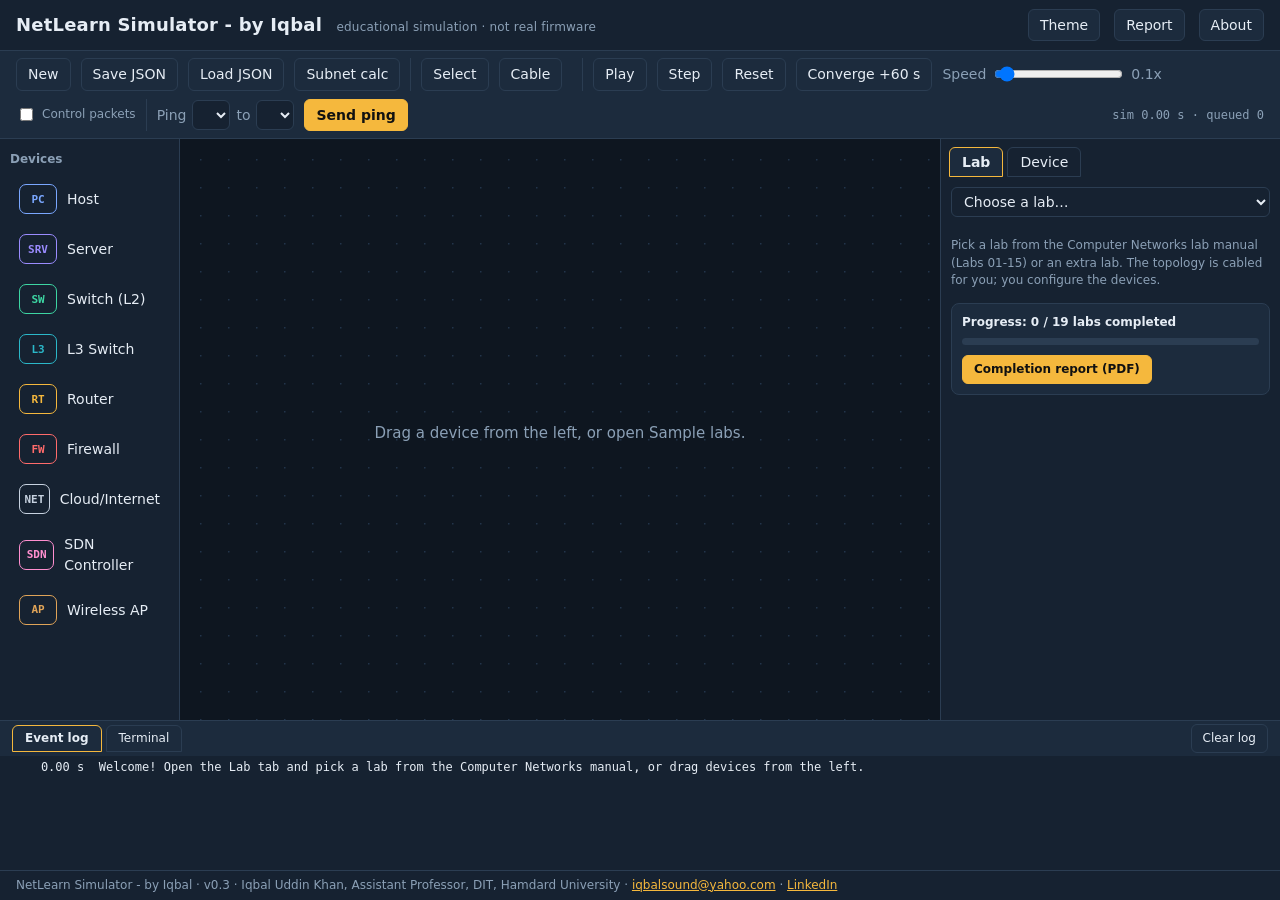
<file: index.html>
<!DOCTYPE html>
<html lang="en" data-theme="dark">
<head>
  <meta charset="utf-8">
  <meta name="viewport" content="width=device-width, initial-scale=1">
  <title>NetLearn Simulator - by Iqbal</title>
  <link rel="stylesheet" href="css/themes.css">
  <link rel="stylesheet" href="css/main.css">
</head>
<body>
  <header>
    <h1>NetLearn Simulator - by Iqbal <small>educational simulation · not real firmware</small></h1>
    <button id="btn-theme" title="Switch light/dark theme">Theme</button>
    <button id="btn-report" title="Create the PDF report of completed labs (student name, ID, dates)">Report</button>
    <button id="btn-about">About</button>
  </header>

  <div class="toolbar">
    <button id="btn-new">New</button>
    <button id="btn-save">Save JSON</button>
    <button id="btn-load">Load JSON</button>
    <input type="file" id="file-load" accept=".json,application/json" hidden>
    <button id="btn-calc" title="Subnet calculator (Lab 02, Lab 05)">Subnet calc</button>
    <span class="sep"></span>
    <button id="btn-select" title="Move and select">Select</button>
    <button id="btn-link" title="Draw a cable between two devices">Cable</button>
    <span id="mode-hint"></span>
    <span class="sep"></span>
    <button id="btn-play">Play</button>
    <button id="btn-step" title="Process the next event only">Step</button>
    <button id="btn-reset">Reset</button>
    <button id="btn-conv" title="Run 60 s of simulated time instantly (routing protocols converge)">Converge +60 s</button>
    <label>Speed <input type="range" id="speed" min="0.02" max="2" step="0.02" value="0.1"> <span id="speed-val">0.1x</span></label>
    <label class="chk"><input type="checkbox" id="ctl"> Control packets</label>
    <span class="sep"></span>
    <label>Ping <select id="ping-src"></select> to <select id="ping-dst"></select></label>
    <button id="btn-ping" class="primary">Send ping</button>
    <span id="clock"></span>
  </div>

  <main>
    <aside id="palette-wrap"><h2>Devices</h2><div id="palette"></div></aside>
    <section id="canvas-wrap"><canvas id="canvas"></canvas></section>
    <aside id="props-wrap"><div class="tabs"><button data-rtab="lab" class="active">Lab</button><button data-rtab="props">Device</button></div><div id="props" hidden></div><div id="labpanel"></div></aside>
  </main>

  <section id="log-wrap">
    <header><span class="tabs"><button data-btab="log" class="active">Event log</button><button data-btab="terminal">Terminal</button></span><button id="btn-clearlog">Clear log</button></header>
    <div id="log"></div><div id="terminal" hidden></div>
  </section>

  <footer id="footer-credit"></footer>

  <dialog id="about-dialog"></dialog>
  <dialog id="report-dialog"></dialog>
  <dialog id="calc-dialog"><form method="dialog"><h2>Subnet calculator</h2><div class="row"><label>IPv4 address<input id="calc-in" placeholder="172.22.32.12"></label><label>Mask or /prefix<input id="calc-mask" placeholder="255.255.224.0 or 19"></label></div><pre id="calc-out" class="calc"></pre><div class="actions"><button id="calc-go">Calculate</button><button value="close">Close</button></div></form></dialog>
  <dialog id="link-dialog">
    <form method="dialog">
      <h2>Connect cable</h2>
      <div class="row">
        <label><span id="link-a-name"></span> port<select id="link-a-port"></select></label>
        <label><span id="link-b-name"></span> port<select id="link-b-port"></select></label>
      </div>
      <div class="actions"><button value="cancel">Cancel</button><button id="link-ok" class="primary" value="ok">Connect</button></div>
    </form>
  </dialog>

  <!-- Plain script tags: works by double-clicking index.html (no server). Order matters. -->
  <script src="js/engine/addr.js"></script>
  <script src="js/engine/packet.js"></script>
  <script src="js/engine/link.js"></script>
  <script src="js/engine/engine.js"></script>
  <script src="js/devices/device.js"></script>
  <script src="js/protocols/l2.js"></script>
  <script src="js/protocols/l3.js"></script>
  <script src="js/protocols/services.js"></script>
  <script src="js/protocols/filter.js"></script>
  <script src="js/protocols/nat.js"></script>
  <script src="js/protocols/routing-rip.js"></script>
  <script src="js/protocols/routing-ospf.js"></script>
  <script src="js/protocols/ipv6.js"></script>
  <script src="js/protocols/tunnels.js"></script>
  <script src="js/devices/host.js"></script>
  <script src="js/devices/server.js"></script>
  <script src="js/devices/switch.js"></script>
  <script src="js/devices/l3switch.js"></script>
  <script src="js/devices/router.js"></script>
  <script src="js/devices/firewall.js"></script>
  <script src="js/devices/cloud.js"></script>
  <script src="js/devices/sdn-controller.js"></script>
  <script src="js/devices/wireless-ap.js"></script>
  <script src="js/engine/topology.js"></script>
  <script src="js/labs/lab-engine.js"></script>
  <script src="js/labs/labs-basics.js"></script>
  <script src="js/labs/labs-services.js"></script>
  <script src="js/labs/labs-advanced.js"></script>
  <script src="js/cli/cli-core.js"></script>
  <script src="js/ui/canvas.js"></script>
  <script src="js/ui/palette.js"></script>
  <script src="js/ui/inspector.js"></script>
  <script src="js/ui/terminal-ui.js"></script>
  <script src="js/ui/labs-ui.js"></script>
  <script src="js/ui/pdf-writer.js"></script>
  <script src="js/ui/progress.js"></script>
  <script src="js/ui/report.js"></script>
  <script src="js/ui/about-modal.js"></script>
  <script src="js/app.js"></script>
</body>
</html>
</file>
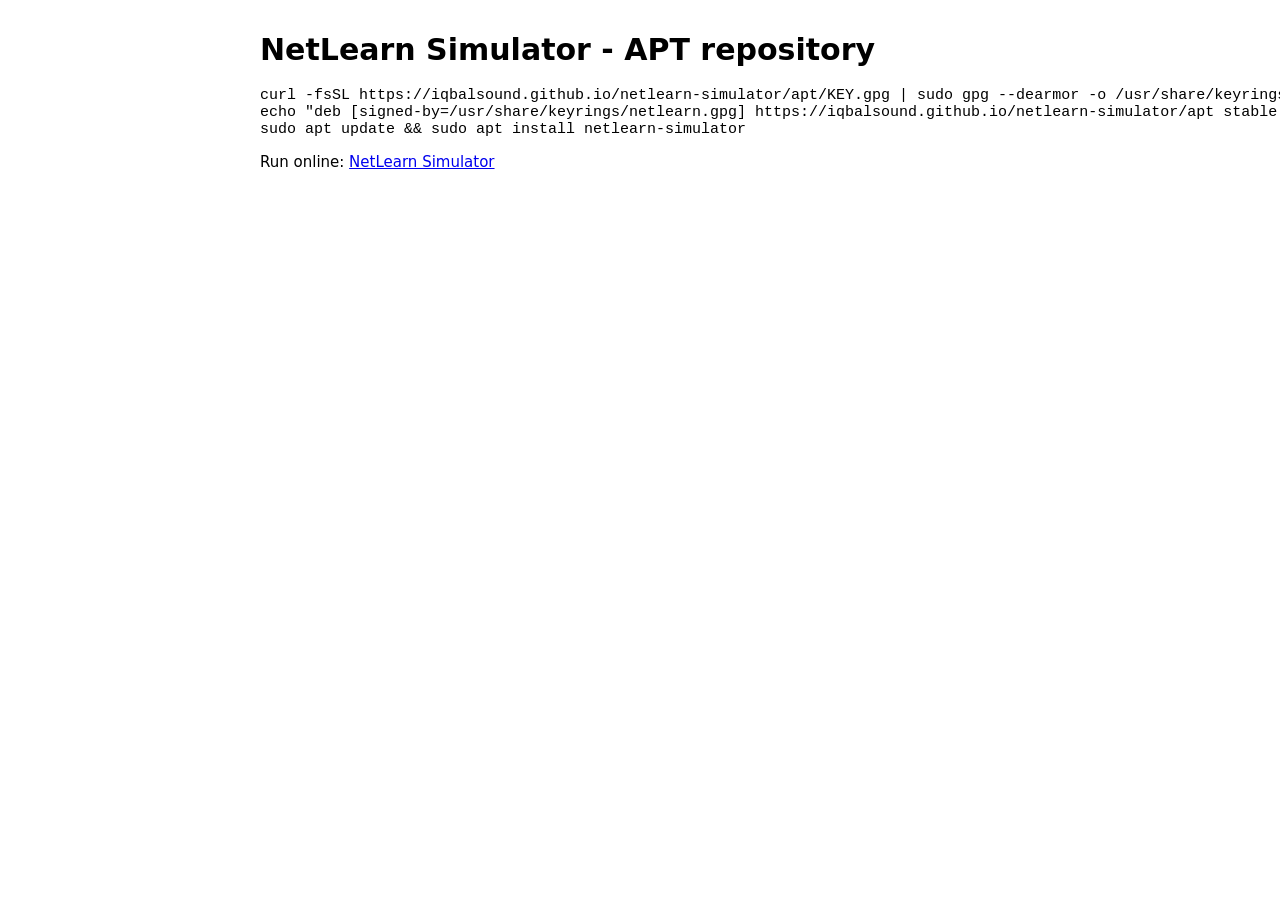
<file: apt/index.html>
<!doctype html><meta charset="utf-8"><title>NetLearn Simulator APT repository</title>
<body style="font:15px system-ui;max-width:760px;margin:2rem auto;padding:0 1rem"><h1>NetLearn Simulator - APT repository</h1>
<pre>curl -fsSL https://iqbalsound.github.io/netlearn-simulator/apt/KEY.gpg | sudo gpg --dearmor -o /usr/share/keyrings/netlearn.gpg
echo "deb [signed-by=/usr/share/keyrings/netlearn.gpg] https://iqbalsound.github.io/netlearn-simulator/apt stable main" | sudo tee /etc/apt/sources.list.d/netlearn.list
sudo apt update &amp;&amp; sudo apt install netlearn-simulator</pre>
<p>Run online: <a href="../">NetLearn Simulator</a></p></body>
</file>
<file: css/themes.css>
/* themes.css - colour tokens. Light/dark switch via <html data-theme="..."> */
:root, :root[data-theme="dark"] {
  --bg: #0e1620; --panel: #162231; --panel-2: #1c2b3d; --border: #2b3d52;
  --text: #e6edf5; --muted: #8ba0b6; --accent: #f5b83d; --link: #4f8fc9; --bad: #ff6b6b; --ok: #3dd6a3; --grid: #22344a;
  --sans: "Segoe UI", system-ui, -apple-system, "Helvetica Neue", Arial, sans-serif;
  --mono: ui-monospace, "Cascadia Mono", Consolas, "DejaVu Sans Mono", monospace;
}
:root[data-theme="light"] {
  --bg: #f1f5f9; --panel: #ffffff; --panel-2: #e8eef5; --border: #c5d1de;
  --text: #15202c; --muted: #5a6b7d; --accent: #c77f00; --link: #2f6fb0; --bad: #d63b3b; --ok: #12906a; --grid: #cfd9e4;
}
</file>
<file: css/main.css>
/* main.css - layout and components */
* { box-sizing: border-box; }
html, body { height: 100%; margin: 0; }
body { font: 14px/1.45 var(--sans); background: var(--bg); color: var(--text); display: grid; grid-template-rows: auto auto 1fr 150px auto; }
a { color: var(--accent); }
button, select, input { font: inherit; color: var(--text); }
button { background: var(--panel-2); border: 1px solid var(--border); border-radius: 6px; padding: 5px 11px; cursor: pointer; }
button:hover { border-color: var(--accent); }
button.active, button.primary { background: var(--accent); color: #111; border-color: var(--accent); font-weight: 600; }
button.danger { color: var(--bad); border-color: var(--bad); width: 100%; margin-top: 12px; background: transparent; }
:focus-visible { outline: 2px solid var(--accent); outline-offset: 2px; }
select, input[type=text], input[type=number], input:not([type]) { background: var(--panel); border: 1px solid var(--border); border-radius: 6px; padding: 5px 8px; }

header { display: flex; align-items: center; gap: 14px; padding: 9px 16px; background: var(--panel); border-bottom: 1px solid var(--border); }
header h1 { font-size: 18px; margin: 0; letter-spacing: .2px; flex: 1; }
header h1 small { font-weight: 400; color: var(--muted); margin-left: 8px; font-size: 12px; }

.toolbar { display: flex; flex-wrap: wrap; gap: 8px 10px; align-items: center; padding: 7px 16px; background: var(--panel-2); border-bottom: 1px solid var(--border); }
.toolbar .sep { width: 1px; align-self: stretch; background: var(--border); }
.toolbar label { color: var(--muted); display: inline-flex; align-items: center; gap: 6px; }
#clock { margin-left: auto; font: 12px var(--mono); color: var(--muted); }
#mode-hint { color: var(--accent); }

main { display: grid; grid-template-columns: 190px 1fr 270px; min-height: 0; }
#palette-wrap, #props-wrap { background: var(--panel); overflow: auto; padding: 10px; }
#palette-wrap { border-right: 1px solid var(--border); }
#props-wrap { border-left: 1px solid var(--border); }
#palette-wrap h2, #props-wrap h2 { font-size: 12px; color: var(--muted); font-weight: 600; margin: 2px 0 8px; }
.pal-item { display: flex; align-items: center; gap: 10px; padding: 7px 8px; margin-bottom: 4px; border-radius: 8px; cursor: grab; border: 1px solid transparent; }
.pal-item:hover { background: var(--panel-2); border-color: var(--border); }
.pal-glyph { width: 38px; height: 30px; display: grid; place-items: center; border: 1.5px solid; border-radius: 7px; font: 700 11px var(--mono); }
#canvas-wrap { position: relative; min-width: 0; min-height: 0; overflow: hidden; }
#canvas { display: block; }

#props label { display: block; margin-bottom: 9px; color: var(--muted); font-size: 12px; }
#props label input:not([type=checkbox]) { display: block; width: 100%; margin-top: 3px; color: var(--text); }
#props label.check { color: var(--text); font-size: 14px; }
#props h3 { margin: 0 0 8px; font-size: 15px; }
.hint { color: var(--muted); font-size: 12px; }
table.ports { width: 100%; border-collapse: collapse; font: 12px var(--mono); margin-top: 6px; }
table.ports th { text-align: left; color: var(--muted); font-weight: 600; padding: 3px 4px; border-bottom: 1px solid var(--border); }
table.ports td { padding: 3px 4px; border-bottom: 1px solid var(--border); }
.muted { color: var(--muted); }

#log-wrap { background: var(--panel); border-top: 1px solid var(--border); display: grid; grid-template-rows: auto 1fr; min-height: 0; }
#log-wrap header { padding: 3px 12px; border: 0; background: var(--panel-2); font-size: 12px; color: var(--muted); }
#log { overflow: auto; padding: 4px 12px; font: 12px var(--mono); white-space: pre; }
.log-warn { color: var(--accent); } .log-ok { color: var(--ok); }

footer { padding: 6px 16px; font-size: 12px; color: var(--muted); background: var(--panel); border-top: 1px solid var(--border); }

dialog { background: var(--panel); color: var(--text); border: 1px solid var(--border); border-radius: 12px; padding: 0; max-width: 560px; width: calc(100% - 32px); }
dialog::backdrop { background: rgba(0,0,0,.55); }
dialog form { padding: 22px 26px; }
dialog h2 { margin: 0 0 2px; }
.ver { color: var(--muted); margin: 0 0 14px; }
dl { display: grid; grid-template-columns: 110px 1fr; gap: 6px 14px; margin: 0 0 14px; }
dt { color: var(--muted); } dd { margin: 0; overflow-wrap: anywhere; }
.disclaimer { border-left: 3px solid var(--accent); padding: 4px 10px; color: var(--muted); }
.row { display: flex; gap: 14px; margin: 12px 0; } .row label { flex: 1; display: block; color: var(--muted); font-size: 12px; } .row select { width: 100%; margin-top: 4px; }
.actions { display: flex; gap: 8px; justify-content: flex-end; }

@media (max-width: 900px) {
  body { grid-template-rows: auto auto 1fr 130px auto; }
  main { grid-template-columns: 70px 1fr; } #props-wrap { display: none; }
  .pal-item span:last-child { display: none; } .pal-item { justify-content: center; padding: 6px 0; }
  #clock { display: none; }
}
@media (prefers-reduced-motion: reduce) { * { scroll-behavior: auto !important; } }

/* ---- v0.2 additions ---- */
main { grid-template-columns: 180px 1fr 340px; }
#props-wrap { padding: 0; display: flex; flex-direction: column; min-height: 0; }
#props, #labpanel { overflow: auto; padding: 10px; flex: 1; }
.tabs { display: flex; gap: 4px; padding: 6px 8px 0; } .tabs button { border-radius: 6px 6px 0 0; padding: 4px 12px; background: transparent; } .tabs button.active { background: var(--panel-2); border-color: var(--accent); }
#log-wrap header { display: flex; justify-content: space-between; } #log-wrap header .tabs { padding: 0; }
#terminal { display: flex; flex-direction: column; min-height: 0; overflow: hidden; } #terminal[hidden], #log[hidden], #props[hidden], #labpanel[hidden] { display: none; }
.term-out { flex: 1; overflow: auto; padding: 4px 12px; font: 12px var(--mono); white-space: pre-wrap; } .term-in { display: flex; gap: 6px; padding: 3px 12px; font: 12px var(--mono); border-top: 1px solid var(--border); }
.term-in input { flex: 1; background: transparent; border: 0; color: var(--text); font: 12px var(--mono); outline: 0; }
details.sec { border: 1px solid var(--border); border-radius: 8px; margin: 8px 0; padding: 0 8px 6px; } details.sec summary { cursor: pointer; padding: 6px 0; font-weight: 600; font-size: 13px; }
.ifc { border-top: 1px dashed var(--border); padding: 5px 0; font-size: 12px; } .ifh { display: flex; gap: 8px; align-items: center; } .ifh .muted { margin-left: auto; } .ok { color: var(--ok); }
.ipr, .l2 { display: grid; gap: 4px; margin-top: 4px; } .l2 { display: flex; flex-wrap: wrap; align-items: center; gap: 4px; }
#props input, #props select, #props textarea { width: 100%; font-size: 12px; padding: 3px 6px; background: var(--panel); color: var(--text); border: 1px solid var(--border); border-radius: 5px; }
#props input.s { width: 60px; display: inline-block; } #props input.m { width: 90px; display: inline-block; } #props .l2 select { width: auto; }
#props label.chk, .chk { display: flex; gap: 6px; align-items: center; color: var(--text); font-size: 12px; } #props .chk input { width: auto; }
.add { display: flex; flex-wrap: wrap; gap: 4px; margin-top: 6px; align-items: center; font-size: 12px; } .add input, .add select { flex: 1; min-width: 70px; } .add.grid { display: grid; grid-template-columns: 1fr 1fr; } .add.grid button { grid-column: 1 / -1; }
button.x { padding: 0 6px; border: 0; background: transparent; color: var(--bad); } .rule { font: 11px var(--mono); padding: 2px 0; border-bottom: 1px dotted var(--border); }
table.mini { width: 100%; border-collapse: collapse; font: 11px var(--mono); } table.mini th, table.mini td { text-align: left; padding: 2px 4px; border-bottom: 1px solid var(--border); overflow-wrap: anywhere; } #props h4 { margin: 10px 0 2px; font-size: 12px; color: var(--muted); }
#labpanel select { width: 100%; margin-bottom: 8px; } #labpanel h3 { margin: 4px 0; font-size: 15px; } #labpanel ol { padding-left: 18px; font-size: 13px; } #labpanel li { margin-bottom: 5px; }
.badge { font-size: 11px; background: var(--panel-2); border: 1px solid var(--border); border-radius: 10px; padding: 1px 8px; } .btns { display: flex; flex-wrap: wrap; gap: 6px; margin: 10px 0; } button.warn { color: var(--accent); }
.checks { list-style: none; padding: 0; font-size: 12px; } .checks .pass { color: var(--ok); } .checks .fail { color: var(--bad); } .checks small { color: var(--muted); display: block; margin-left: 16px; }
pre.calc { background: var(--panel-2); padding: 8px; border-radius: 6px; min-height: 90px; font: 12px var(--mono); }
@media (max-width: 900px) { main { grid-template-columns: 70px 1fr; } #props-wrap { display: none; } }

.tabs button.active { color: var(--text); }
#props-wrap > .tabs { padding-top: 8px; }

/* ---- v0.3: lab progress + completion report ---- */
.progress { margin-top: 14px; padding: 10px; border: 1px solid var(--border); border-radius: 8px; background: var(--panel-2); font-size: 12px; }
.progress.all { border-color: var(--ok); } .progress p { margin: 6px 0 0; color: var(--ok); }
.progress .bar { height: 7px; background: var(--border); border-radius: 4px; margin: 6px 0 10px; overflow: hidden; } .progress .bar i { display: block; height: 100%; background: var(--ok); }
dialog form.report .row input { width: 100%; margin-top: 4px; padding: 5px 8px; background: var(--panel-2); border: 1px solid var(--border); border-radius: 6px; }
.replist { max-height: 220px; overflow: auto; margin: 6px 0; } .replist li { padding: 1px 0; color: var(--muted); } .replist li.pass { color: var(--ok); } .replist small { float: right; display: inline; margin: 0; }
.repmsg { min-height: 1.2em; font-size: 12px; margin: 4px 0 8px; color: var(--ok); } .repmsg.bad { color: var(--bad); }
</file>
